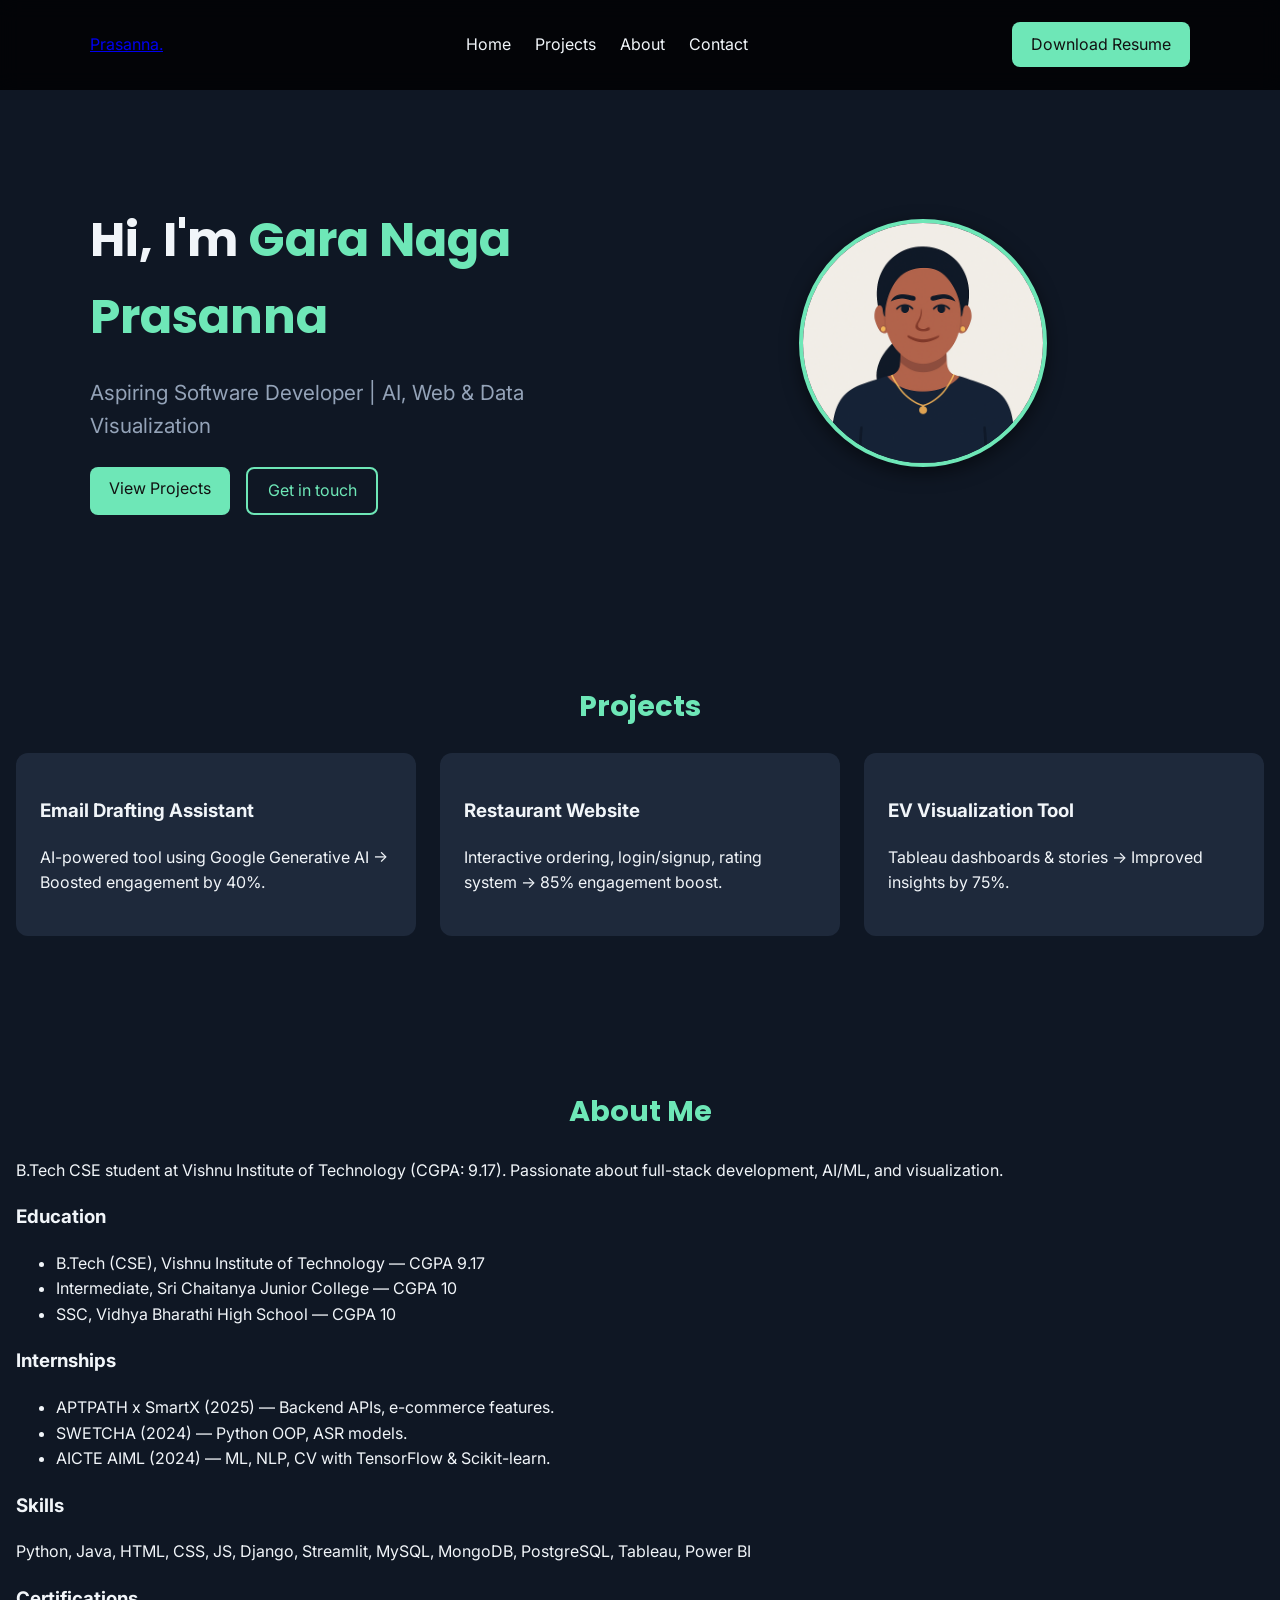
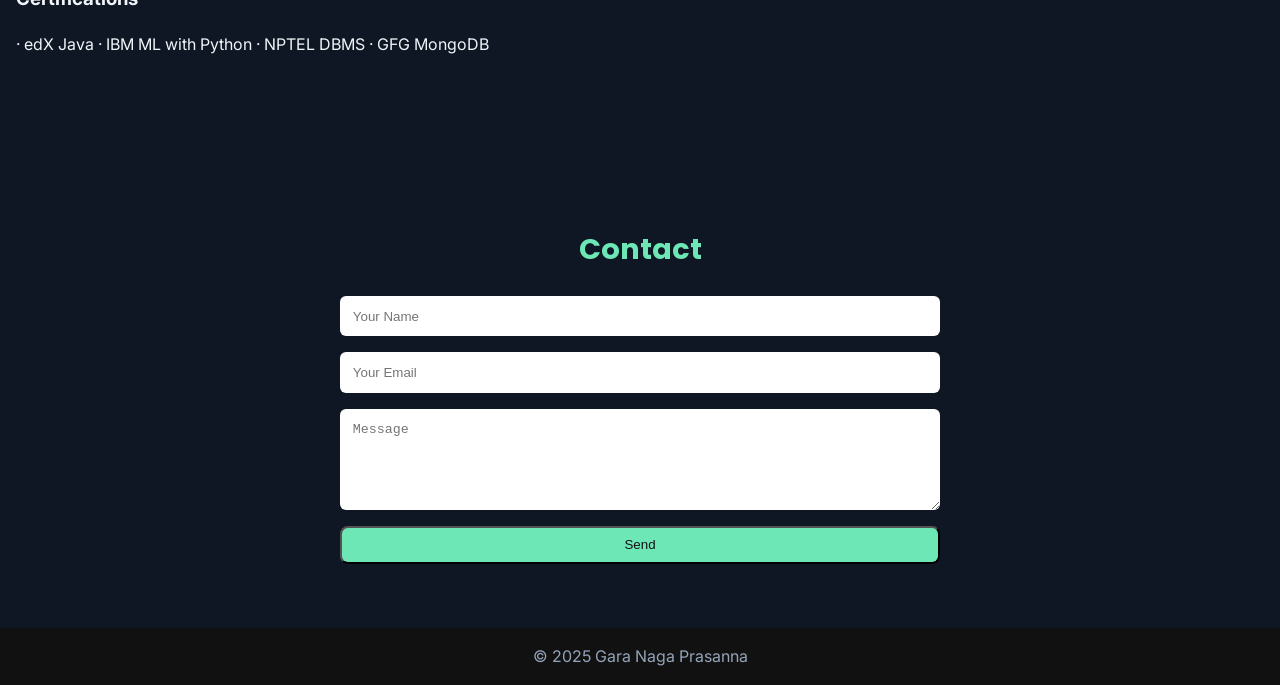
<file: index.html>
<!doctype html>
<html lang="en">
<head>
  <meta charset="utf-8">
  <meta name="viewport" content="width=device-width,initial-scale=1">
  <title>Gara Naga Prasanna — Portfolio</title>
  <link rel="stylesheet" href="assets/css/style.css">
</head>
<body>
  <nav class="nav">
    <div class="container nav-inner">
      <a class="logo" href="#home">Prasanna<span class="accent">.</span></a>
      <ul class="nav-links">
        <li><a href="#home">Home</a></li>
        <li><a href="#projects">Projects</a></li>
        <li><a href="#about">About</a></li>
        <li><a href="#contact">Contact</a></li>
      </ul>
      <a class="btn small" href="resume.pdf" download>Download Resume</a>
    </div>
  </nav>

  <header id="home" class="hero">
    <div class="hero-flex">
      
      <div class="hero-left">
        <h1>Hi, I'm <span style="color: var(--accent);">Gara Naga Prasanna</span></h1>
        <p class="tagline">Aspiring Software Developer | AI, Web & Data Visualization</p>
        <div class="hero-buttons">
          <a href="#projects" class="btn">View Projects</a>
          <a href="#contact" class="btn ghost">Get in touch</a>
        </div>
      </div>

      <div class="hero-right">
        <img src="assets/images/avatar.png" alt="Avatar" class="avatar-img">
      </div>

    </div>
  </header>

  <section id="projects" class="section">
    <div class="container">
      <h2 class="section-title">Projects</h2>
      <div class="grid projects-grid">
        <div class="card">
          <h3>Email Drafting Assistant</h3>
          <p>AI-powered tool using Google Generative AI → Boosted engagement by 40%.</p>
        </div>
        <div class="card">
          <h3>Restaurant Website</h3>
          <p>Interactive ordering, login/signup, rating system → 85% engagement boost.</p>
        </div>
        <div class="card">
          <h3>EV Visualization Tool</h3>
          <p>Tableau dashboards & stories → Improved insights by 75%.</p>
        </div>
      </div>
    </div>
  </section>

  <section id="about" class="section alt-bg">
    <div class="container">
      <h2 class="section-title">About Me</h2>
      <p>B.Tech CSE student at Vishnu Institute of Technology (CGPA: 9.17). Passionate about full-stack development, AI/ML, and visualization.</p>
      <h3>Education</h3>
      <ul>
        <li>B.Tech (CSE), Vishnu Institute of Technology — CGPA 9.17</li>
        <li>Intermediate, Sri Chaitanya Junior College — CGPA 10</li>
        <li>SSC, Vidhya Bharathi High School — CGPA 10</li>
      </ul>
      <h3>Internships</h3>
      <ul>
        <li>APTPATH x SmartX (2025) — Backend APIs, e-commerce features.</li>
        <li>SWETCHA (2024) — Python OOP, ASR models.</li>
        <li>AICTE AIML (2024) — ML, NLP, CV with TensorFlow & Scikit-learn.</li>
      </ul>
      <h3>Skills</h3>
      <p>Python, Java, HTML, CSS, JS, Django, Streamlit, MySQL, MongoDB, PostgreSQL, Tableau, Power BI</p>
      <h3>Certifications</h3>
      <p>· edX Java · IBM ML with Python · NPTEL DBMS · GFG MongoDB</p>
    </div>
  </section>

  <section id="contact" class="section">
    <div class="container">
      <h2 class="section-title">Contact</h2>
      <form name="contact" method="POST" data-netlify="true" class="contact-form">
        <input type="text" name="name" placeholder="Your Name" required>
        <input type="email" name="email" placeholder="Your Email" required>
        <textarea name="message" placeholder="Message" rows="5" required></textarea>
        <button type="submit" class="btn">Send</button>
      </form>
    </div>
  </section>

  <footer class="site-footer">
    <div class="container">© 2025 Gara Naga Prasanna</div>
  </footer>
</body>
</html>
</file>
<file: assets/css/style.css>
@import url('https://fonts.googleapis.com/css2?family=Inter:wght@400;600&family=Poppins:wght@600&display=swap');

:root {
  --bg: #0f1724;
  --text: #f1f5f9;
  --muted: #94a3b8;
  --accent: #6ee7b7;
  --card: #1e293b;
}

body {
  margin: 0;
  font-family: 'Inter', sans-serif;
  background: var(--bg);
  color: var(--text);
  line-height: 1.6;
}

/* Navbar */
.nav {
  background: rgba(0,0,0,0.8);
  backdrop-filter: blur(10px);
  padding: 1rem 0;
}
.nav-inner {
  max-width: 1100px;
  margin: 0 auto;
  display: flex;
  justify-content: space-between;
  align-items: center;
}
.nav-links {
  display: flex;
  gap: 1.5rem;
  list-style: none;
}
.nav-links a {
  color: var(--text);
  text-decoration: none;
  transition: color 0.3s;
}
.nav-links a:hover {
  color: var(--accent);
}
.btn {
  background: var(--accent);
  color: #111;
  padding: 0.6rem 1.2rem;
  border-radius: 8px;
  text-decoration: none;
  transition: transform 0.3s;
}
.btn:hover {
  transform: translateY(-3px);
}

/* Hero Section */
.hero {
  padding: 5rem 1rem;
}

.hero-flex {
  display: flex;
  align-items: center;
  justify-content: space-between;
  max-width: 1100px;
  margin: 0 auto;
  gap: 2rem;
  flex-wrap: wrap; 
}

.hero-left {
  flex: 1;
  min-width: 280px;
}

.hero-left h1 {
  font-family: 'Poppins', sans-serif;
  font-size: 3rem;   
  margin-bottom: 1rem;
}

.hero-left .tagline {
  font-size: 1.3rem; 
  color: var(--muted);
  margin-bottom: 1.5rem;
}

.hero-right {
  flex: 1;
  display: flex;
  justify-content: center;
}

.avatar-img {
  width: 240px;   
  border-radius: 50%;
  border: 4px solid var(--accent);
  box-shadow: 0 6px 18px rgba(0,0,0,0.5);
}

/* Hero Buttons */
.hero-buttons {
  display: flex;
  gap: 1rem;
  flex-wrap: wrap;
}

/* Secondary ghost button */
.btn.ghost {
  background: transparent;
  border: 2px solid var(--accent);
  color: var(--accent);
}
.btn.ghost:hover {
  background: var(--accent);
  color: #111;
}


/* Sections */
.section {
  padding: 4rem 1rem;
}
.section-title {
  font-family: 'Poppins', sans-serif;
  font-size: 1.8rem;
  color: var(--accent);
  margin-bottom: 1.5rem;
  text-align: center;
}

/* Cards */
.projects-grid {
  display: grid;
  grid-template-columns: repeat(auto-fit,minmax(280px,1fr));
  gap: 1.5rem;
}
.card {
  background: var(--card);
  padding: 1.5rem;
  border-radius: 12px;
  transition: transform 0.3s, box-shadow 0.3s;
}
.card:hover {
  transform: translateY(-5px);
  box-shadow: 0 6px 20px rgba(0,0,0,0.3);
}

/* Contact */
.contact-form {
  max-width: 600px;
  margin: 0 auto;
  display: flex;
  flex-direction: column;
  gap: 1rem;
}
.contact-form input, .contact-form textarea {
  padding: 0.8rem;
  border-radius: 6px;
  border: none;
}
.site-footer {
  text-align: center;
  padding: 1rem;
  background: #111;
  color: var(--muted);
}
</file>
